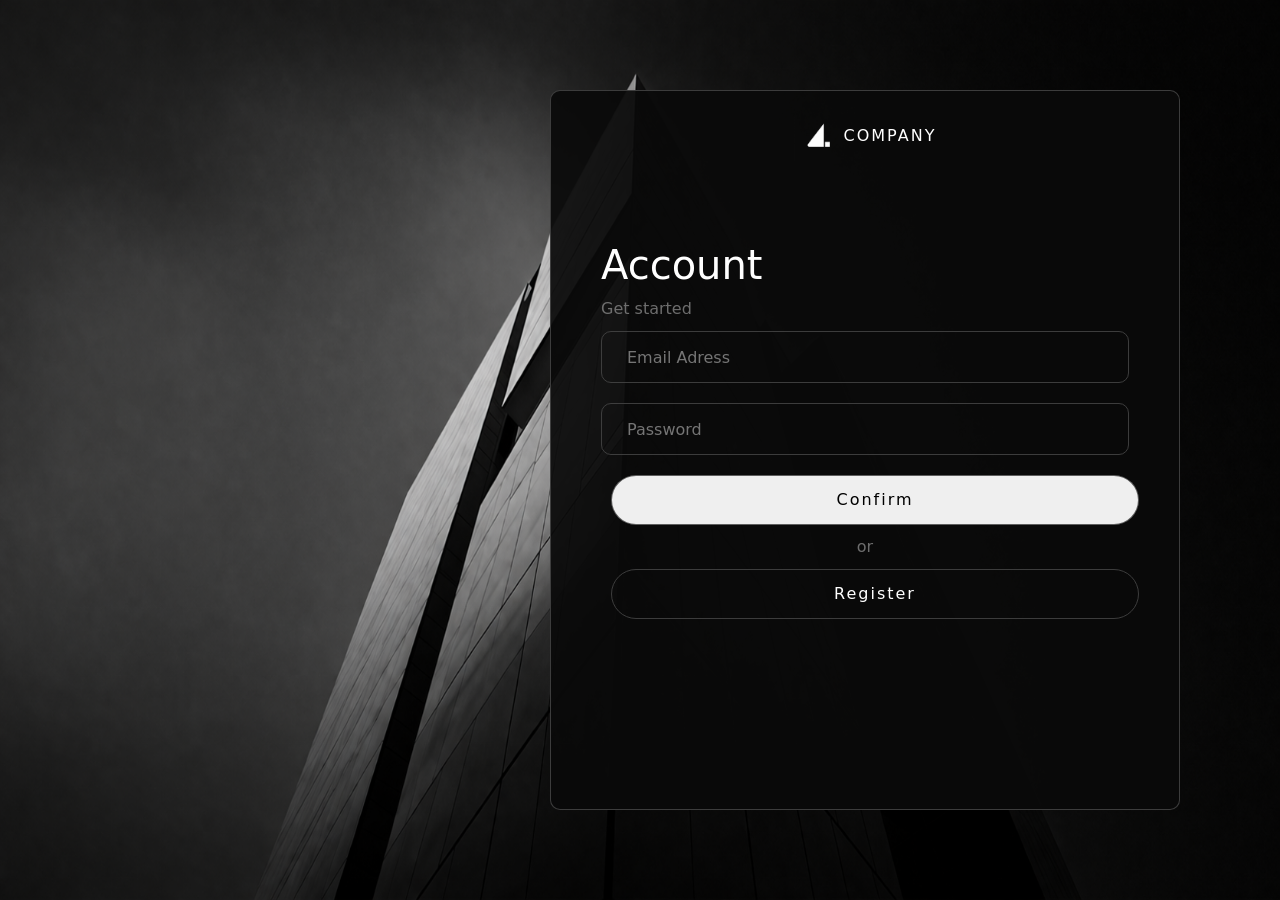
<file: index.html>
<!DOCTYPE html>
<html lang="en">

<head>
   <meta charset="UTF-8">
   <meta name="viewport" content="width=device-width, initial-scale=1.0">
   <title>Document</title>

   <link href="https://cdn.jsdelivr.net/npm/bootstrap@5.3.8/dist/css/bootstrap.min.css" rel="stylesheet"
      integrity="sha384-sRIl4kxILFvY47J16cr9ZwB07vP4J8+LH7qKQnuqkuIAvNWLzeN8tE5YBujZqJLB" crossorigin="anonymous">
   <link rel="stylesheet" href="css/style.css">
</head>

<body>
   <p id="errorMsg" style="color:red; display:none;"></p>
   <div class="wrapper">
      <div class="container">
         <div class="logo text-uppercase"><img src="img/17af2269-15e4-4afa-aa16-0dc658bba525.png" alt="">Company</div>
      </div>
      <div class="wrapper__acc">
         <div class="container">
            <h1>Account</h1>
            <span>Get started</span>
            <form class="d-flex flex-column" enctype="multipart/form-data" method="post" action="">
               <span class="text-danger" id="error">Не верный логин или пароль!</span>
               <input id="useradd" placeholder="Email Adress" type="email">
               <input id="useraddpass" placeholder="Password" type="password">
               <button class="confirmbtn" id="but__conf">Confirm</button>
            </form>
            <span class="d-flex justify-content-center">or</span>

            <button id="but__reg">Register</button>
         </div>
      </div>
      <div class="wrapper__reg">
         <div class="container">
            <h1>Create Account</h1>
            <span>Join us and get started</span>
            <form id="myForm" class="d-flex flex-column" enctype="multipart/form-data" method="post" action="">
               <input name="name" placeholder="User name" id="user" type="text">
               <input name="email" placeholder="Email Adress" id="email" type="email">
               <input name="password" placeholder="Password" id="password" type="password">
               <input name="confpass" placeholder="Confirm Password" id="confpassword" type="password">
               <button type="submit" class="confirmbtn" id="but__conf3">Confirm</button>
            </form>
            <span class="d-flex justify-content-center">or</span>

            <button id="have__acc">I have Account</button>
         </div>
      </div>
   </div>
   <script src="https://cdn.jsdelivr.net/npm/bootstrap@5.3.8/dist/js/bootstrap.bundle.min.js"
      integrity="sha384-FKyoEForCGlyvwx9Hj09JcYn3nv7wiPVlz7YYwJrWVcXK/BmnVDxM+D2scQbITxI"
      crossorigin="anonymous"></script>
   <script src="js/script.js"></script>
</body>

</html>
</file>
<file: css/style.css>
body {
   background: url(../img/fon.png) no-repeat;
   background-size: 100% 100%;
   min-height: 100vh;
   display: flex;
   justify-content: end;
   align-items: center;
   margin-right: 100px;
}

h1 {
   margin-top: 80px;
   padding: 0px;
   font-weight: 300;
}

.wrapper {
   width: 70vh;
   height: 80vh;
   border: 1px solid rgba(70, 69, 69, 0.856);
   border-radius: 10px;
   background-color: rgba(10, 10, 10, 0.932);
   color: white;
}

.wrapper__acc,
.wrapper__reg {
   margin: 50px 0px;
}

.container {
   padding: 0px 50px;
}

.logo {
   padding-top: 20px;
   letter-spacing: 2px;
   display: flex;
   justify-content: center;
   align-items: center;
}

.logo img {
   width: 50px;
   height: 50px;
   filter: brightness(0) invert(1);
}

span {
   color: rgba(128, 128, 128, 0.849);
}

input {
   color: white;
   width: 100%;
   height: 40px;
   border-radius: 10px;
   margin: 10px 0px;
   background-color: rgba(0, 255, 255, 0);
   border: 1px solid rgba(70, 69, 69, 0.856);
   padding: 25px;
}

input:first-child {
   margin-top: 50px;
   position: relative;
}

button {
   margin: 10px;
   border-radius: 50px;
   height: 50px;
   border: 1px solid rgba(70, 69, 69, 0.856);
   letter-spacing: 2px;
   width: 100%;
   transition: 1s ease;
}

#but__reg,
#have__acc {
   background-color: rgba(240, 248, 255, 0);
   color: white;
   transition: 1s ease;
}

#but__reg:hover,
#have__acc:hover {
   transition: 1s ease;
   background-color: rgb(255, 255, 255);
   color: black;
}
</file>
